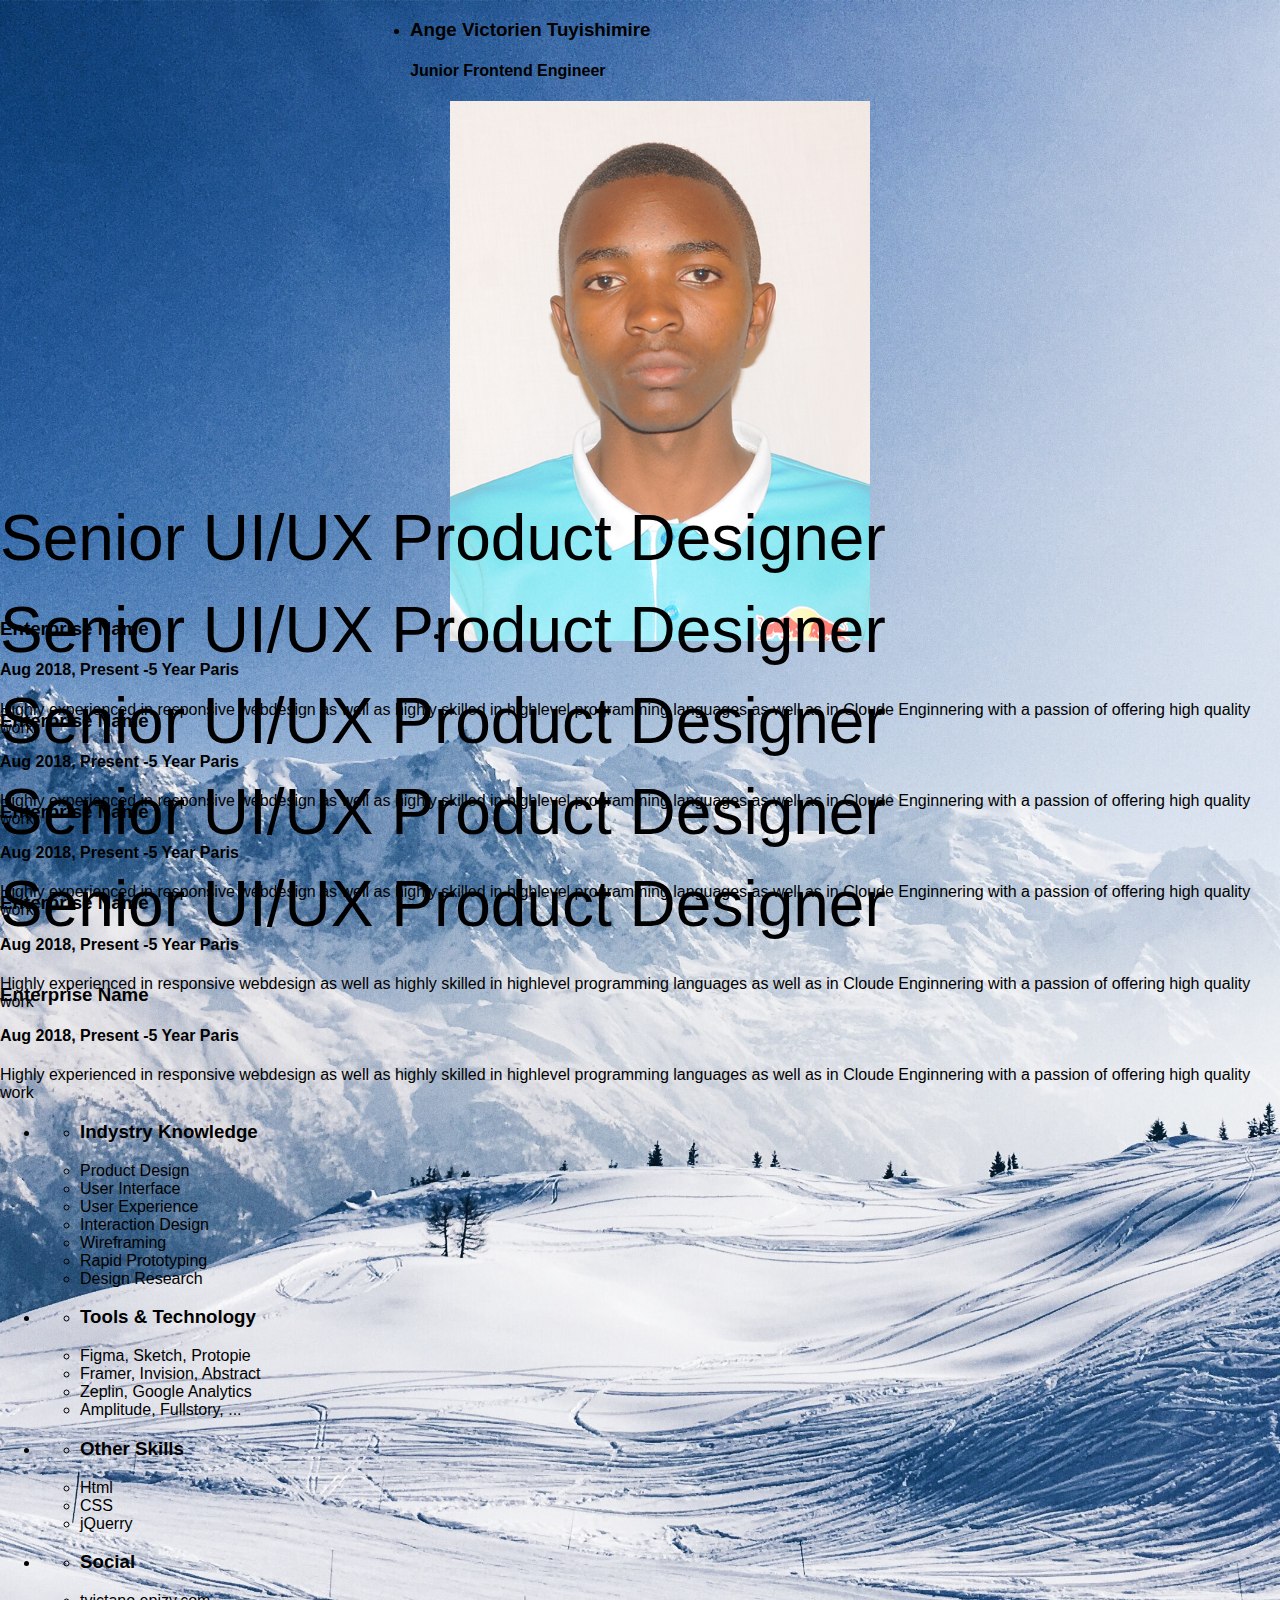
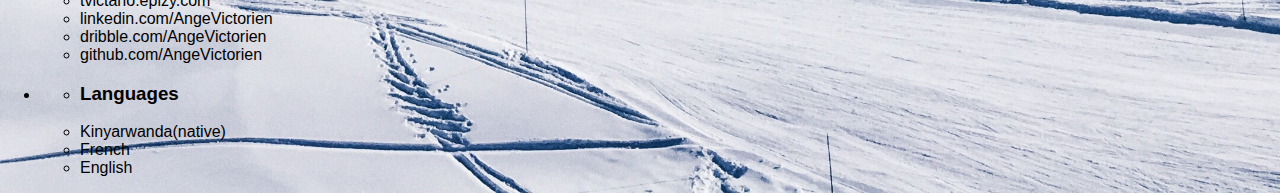
<file: index.html>
<!DOCTYPE html>
<html lang="en">
<head>
    <meta charset="UTF-8">
    <meta http-equiv="X-UA-Compatible" content="IE=edge">
    <meta name="viewport" content="width=device-width, initial-scale=1.0">
    <link rel="stylesheet" href="style.css">
    <title>My CV</title>
    <link rel="icon" sizes="any" type="image/svg+xml" href="https://static.figma.com/app/icon/1/favicon.svg">
</head>
<body id ="bdy">
    <!--==================== HEADER ====================-->
    <header class="header" id="header">
        <nav class="navcontainer">
            <div id="bdy">
                <li id="clk">
                    <h3>Ange Victorien Tuyishimire</h3>
                    <h4>Junior Frontend Engineer</h4>
                </li>
            </ul>
            </div>
            <div>
                <ul>
                    <li>
                        <img src="BERE.jpg" alt="My picture">
                    </li>
            </div>
        </nav>
    </header>
<section class="homesection">
    <div class="homer">
        <div class="principal">
            <div>
                <h1>Senior UI/UX Product Designer</h1>
                <h3>Enterprise Name</h3>
                <h4>Aug 2018, Present -5 Year Paris</h4>
                <p>Highly experienced in responsive webdesign 
                    as well as highly skilled in highlevel programming languages as well
                    as in Cloude Enginnering with a  
                    passion of offering high quality work
                </p>
            </div>
            <div>
                <h1>Senior UI/UX Product Designer</h1>
                <h3>Enterprise Name</h3>
                <h4>Aug 2018, Present -5 Year Paris</h4>
                <p>Highly experienced in responsive webdesign 
                    as well as highly skilled in highlevel programming languages as well
                    as in Cloude Enginnering with a  
                    passion of offering high quality work
                </p>
            </div>
            <div>
                <h1>Senior UI/UX Product Designer</h1>
                <h3>Enterprise Name</h3>
                <h4>Aug 2018, Present -5 Year Paris</h4>
                <p>Highly experienced in responsive webdesign 
                    as well as highly skilled in highlevel programming languages as well
                    as in Cloude Enginnering with a  
                    passion of offering high quality work
                </p>
            </div>
            <div>
                <h1>Senior UI/UX Product Designer</h1>
                <h3>Enterprise Name</h3>
                <h4>Aug 2018, Present -5 Year Paris</h4>
                <p>Highly experienced in responsive webdesign 
                    as well as highly skilled in highlevel programming languages as well
                    as in Cloude Enginnering with a  
                    passion of offering high quality work
                </p>
            </div>
            <div>
                <h1>Senior UI/UX Product Designer</h1>
                <h3>Enterprise Name</h3>
                <h4>Aug 2018, Present -5 Year Paris</h4>
                <p>Highly experienced in responsive webdesign 
                    as well as highly skilled in highlevel programming languages as well
                    as in Cloude Enginnering with a  
                    passion of offering high quality work
                </p>
            </div>
        </div>
        
        <div class="secondary">
            <div>
                <ul>
                    <li>
                        <ul>
                            <li><h3>Indystry Knowledge</h3></li>
                            <li>Product Design</li>
                            <li>User Interface</li>
                            <li>User Experience</li>
                            <li>Interaction Design</li>
                            <li>Wireframing</li>
                            <li>Rapid Prototyping</li>
                            <li>Design Research</li>
                        </ul>
                    </li>
                    <li>
                        <ul>
                            <li><h3>Tools & Technology</h3></li>
                            <li>Figma, Sketch, Protopie</li>
                            <li>Framer, Invision, Abstract</li>
                            <li>Zeplin, Google Analytics</li>
                            <li>Amplitude, Fullstory, ...</li>
                        </ul>
                    </li>
                    <li>
                        <ul>
                            <li><h3>Other Skills</h3></li>
                            <li>Html</li>
                            <li>CSS</li>
                            <li>jQuerry</li>
                        </ul>
                    </li>
                    <li>
                        <ul>
                            <li><h3>Social</h3></li>
                            <li>tvictano.epizy.com</li>
                            <li>linkedin.com/AngeVictorien</li>
                            <li>dribble.com/AngeVictorien</li>
                            <li>github.com/AngeVictorien</li>
                        </ul>
                    </li>
                    <li>
                        <ul>
                            <li><h3>Languages</h3></li>
                            <li>Kinyarwanda(native)</li>
                            <li>French</li>
                            <li>English</li>
                        </ul>
                    </li>
                    
                </ul>
            </div>
        </div>
    </div>
</section>
<script src="main.js"></script>
</body>
</html>
</file>
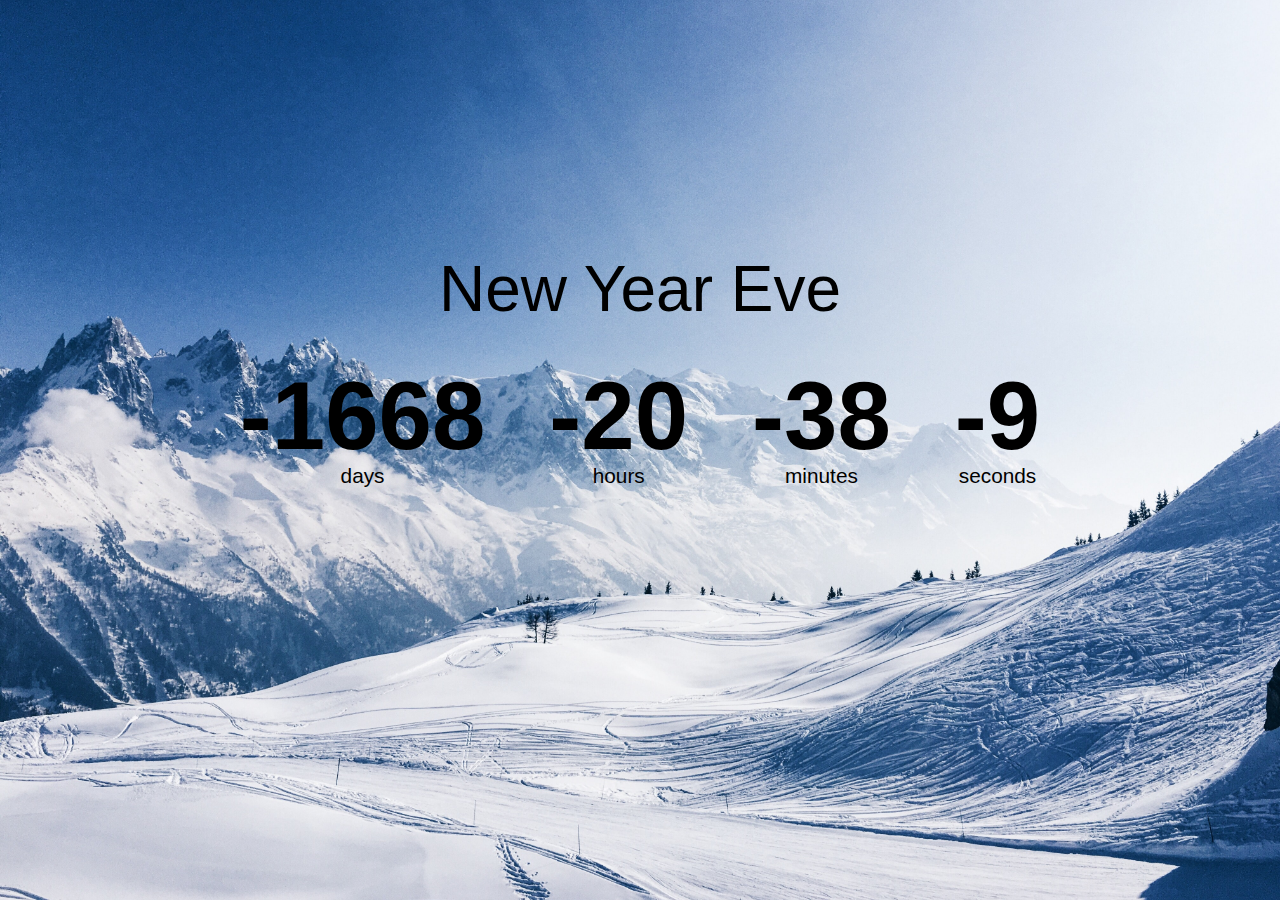
<file: Timer/index.html>
<!DOCTYPE html>
   <html lang="en">
     <head>
       <meta charset="utf-8">
       <meta name="viewport" content="width=device-width, initial-scale=1.0">
       <title>Countdown Timer</title>
       <link rel="stylesheet" href="style.css">
       <script src="scripte.js" defer></script>
     </head>
     <body>
       <h1>New Year Eve</h1>
       <div class="countdown-container">
           <div class="countdown-el days-c">
            <p class="big-text" id="days">0</p>
            <span>days</span>
           </div>
           <div class="countdown-el hours-c">
            <p class="big-text" id="hours">0</p>
            <span>hours</span>
           </div>
           <div class="countdown-el mins-c">
            <p class="big-text" id="mins">0</p>
            <span>minutes</span>
           </div>
           <div class="countdown-el seconds-c">
            <p class="big-text" id="seconds">0</p>
            <span>seconds</span>
           </div>
       </div>
     </body>
   </html>
</file>
<file: style.css>
*{
    box-sizing: border-box
}

body {
    background-image: url("Timer/Images/background.jpg");
    background-size: cover;
    background-position: center center ;
    display: flex;
    flex-direction: column;
    align-items: center;
    justify-content: center;
    min-height: 100vh;
    font-family: 'Segoe UI', Tahoma, Geneva, Verdana, sans-serif;
    margin: 0;
}
h1{
    font-weight: normal;
    font-size: 4rem;
    margin-top: -10rem;
}
.countdown-container{
    display: flex; 
}
.big-text{
    font-size: 6rem;
    line-height: 1;
    margin: 0 2rem;
    font-weight: bold;
}
.countdown-el{
text-align: center;
}
.countdown-el span{
    font-size: 1.3rem;
}
</file>
<file: Timer/style.css>
*{
    box-sizing: border-box
}

body {
    background-image: url("./Images/background.jpg");
    background-size: cover;
    background-position: center center ;
    display: flex;
    flex-direction: column;
    align-items: center;
    justify-content: center;
    min-height: 100vh;
    font-family: 'Segoe UI', Tahoma, Geneva, Verdana, sans-serif;
    margin: 0;
}
h1{
    font-weight: normal;
    font-size: 4rem;
    margin-top: -10rem;
}
.countdown-container{
    display: flex; 
}
.big-text{
    font-size: 6rem;
    line-height: 1;
    margin: 0 2rem;
    font-weight: bold;
}
.countdown-el{
text-align: center;
}
.countdown-el span{
    font-size: 1.3rem;
}
</file>
